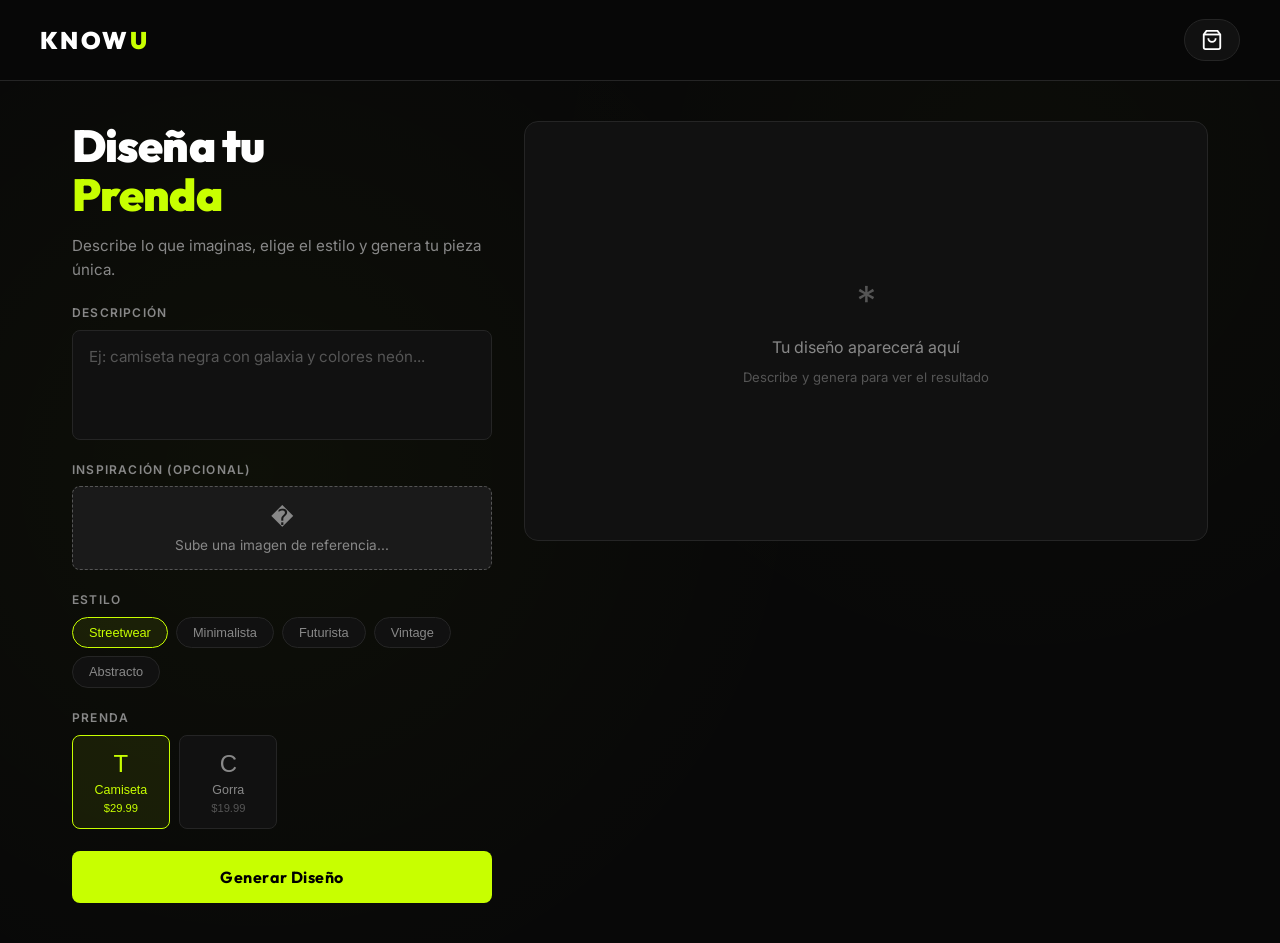
<file: index.html>
<!DOCTYPE html>
<html lang="es">
<head>
<meta charset="UTF-8">
<meta name="viewport" content="width=device-width, initial-scale=1.0">
<title>Know U — Crea tu Prenda</title>
<link rel="preconnect" href="https://fonts.googleapis.com">
<link href="https://fonts.googleapis.com/css2?family=Outfit:wght@300;400;600;700;900&family=Inter:wght@400;500&display=swap" rel="stylesheet">
<link rel="stylesheet" href="css/style.css">
</head>
<body>

<!-- NAV -->
<nav class="nav">
  <span class="nav-logo">KNOW<span class="accent">U</span></span>
  <a href="/cart" class="cart-btn" id="cartBtn">
    <svg width="22" height="22" fill="none" stroke="currentColor" stroke-width="2" viewBox="0 0 24 24">
      <path d="M6 2L3 6v14a2 2 0 002 2h14a2 2 0 002-2V6l-3-4z"/><line x1="3" y1="6" x2="21" y2="6"/>
      <path d="M16 10a4 4 0 01-8 0"/>
    </svg>
    <span class="cart-badge" id="cartBadge">0</span>
  </a>
</nav>

<!-- MAIN -->
<main class="creator-layout">

  <!-- LEFT: Controls -->
  <section class="panel-left">
    <h1 class="heading">Diseña tu<br><span class="accent">Prenda</span></h1>
    <p class="subheading">Describe lo que imaginas, elige el estilo y genera tu pieza única.</p>

    <div class="form-group">
      <label class="label">Descripción</label>
      <textarea id="descInput" class="textarea" placeholder="Ej: camiseta negra con galaxia y colores neón..." rows="4"></textarea>
    </div>

    <div class="form-group">
      <label class="label">Inspiración (Opcional)</label>
      <div class="file-upload" id="fileUploadWrapper">
        <input type="file" id="imageInput" accept="image/*" class="file-input">
        <div class="file-label" id="fileLabel">
          <span class="file-icon">�</span>
          <span id="fileText">Sube una imagen de referencia...</span>
        </div>
        <img id="imagePreview" class="hidden" alt="Inspiración">
        <button id="clearImageBtn" class="clear-btn hidden" title="Eliminar imagen">×</button>
      </div>
    </div>

    <div class="form-group">
      <label class="label">Estilo</label>
      <div class="style-pills" id="stylePills">
        <button class="pill active" data-style="streetwear">Streetwear</button>
        <button class="pill" data-style="minimalista">Minimalista</button>
        <button class="pill" data-style="futurista">Futurista</button>
        <button class="pill" data-style="vintage">Vintage</button>
        <button class="pill" data-style="abstracto">Abstracto</button>
      </div>
    </div>

    <div class="form-group">
      <label class="label">Prenda</label>
      <div class="garment-grid" id="garmentGrid">
        <button class="garment-btn active" data-garment="camiseta" data-price="29.99">
          <span class="garment-icon">T</span>
          <span>Camiseta</span>
          <span class="garment-price">$29.99</span>
        </button>
        <button class="garment-btn" data-garment="gorra" data-price="19.99">
          <span class="garment-icon">C</span>
          <span>Gorra</span>
          <span class="garment-price">$19.99</span>
        </button>
      </div>
    </div>

    <button class="generate-btn" id="generateBtn" onclick="generateDesign()">
      <span id="btnText">Generar Diseño</span>
      <div class="spinner hidden" id="spinner"></div>
    </button>

    <div class="status-msg hidden" id="statusMsg"></div>
  </section>

  <!-- RIGHT: Preview -->
  <section class="panel-right">
    <div class="preview-card" id="previewCard">
      <!-- Empty state -->
      <div class="preview-empty" id="previewEmpty">
        <div class="preview-icon">*</div>
        <p>Tu diseño aparecerá aquí</p>
        <span>Describe y genera para ver el resultado</span>
      </div>
      <!-- Generated image -->
      <img class="preview-img hidden" id="previewImg" alt="Diseño generado">
    </div>

    <!-- Add to Cart controls (hidden until image generated) -->
    <div class="cart-controls hidden" id="cartControls">
      <div class="price-row">
        <span class="price-label">Precio</span>
        <span class="price-value" id="displayPrice">$29.99</span>
      </div>
      <div class="size-row">
        <label class="label">Talla</label>
        <div class="size-btns">
          <button class="size-btn" data-size="XS">XS</button>
          <button class="size-btn active" data-size="S">S</button>
          <button class="size-btn" data-size="M">M</button>
          <button class="size-btn" data-size="L">L</button>
          <button class="size-btn" data-size="XL">XL</button>
        </div>
      </div>
      <button class="add-btn" id="addBtn" onclick="addToCart()">
        Agregar al Carrito
      </button>
      <p class="beta-note">* Beta — Diseño generado con IA exclusivo para ti</p>
    </div>
  </section>

</main>

<!-- TOAST -->
<div class="toast hidden" id="toast"></div>


<script src="js/cart.js"></script>
<script src="js/creator.js"></script>
</body>
</html>
</file>
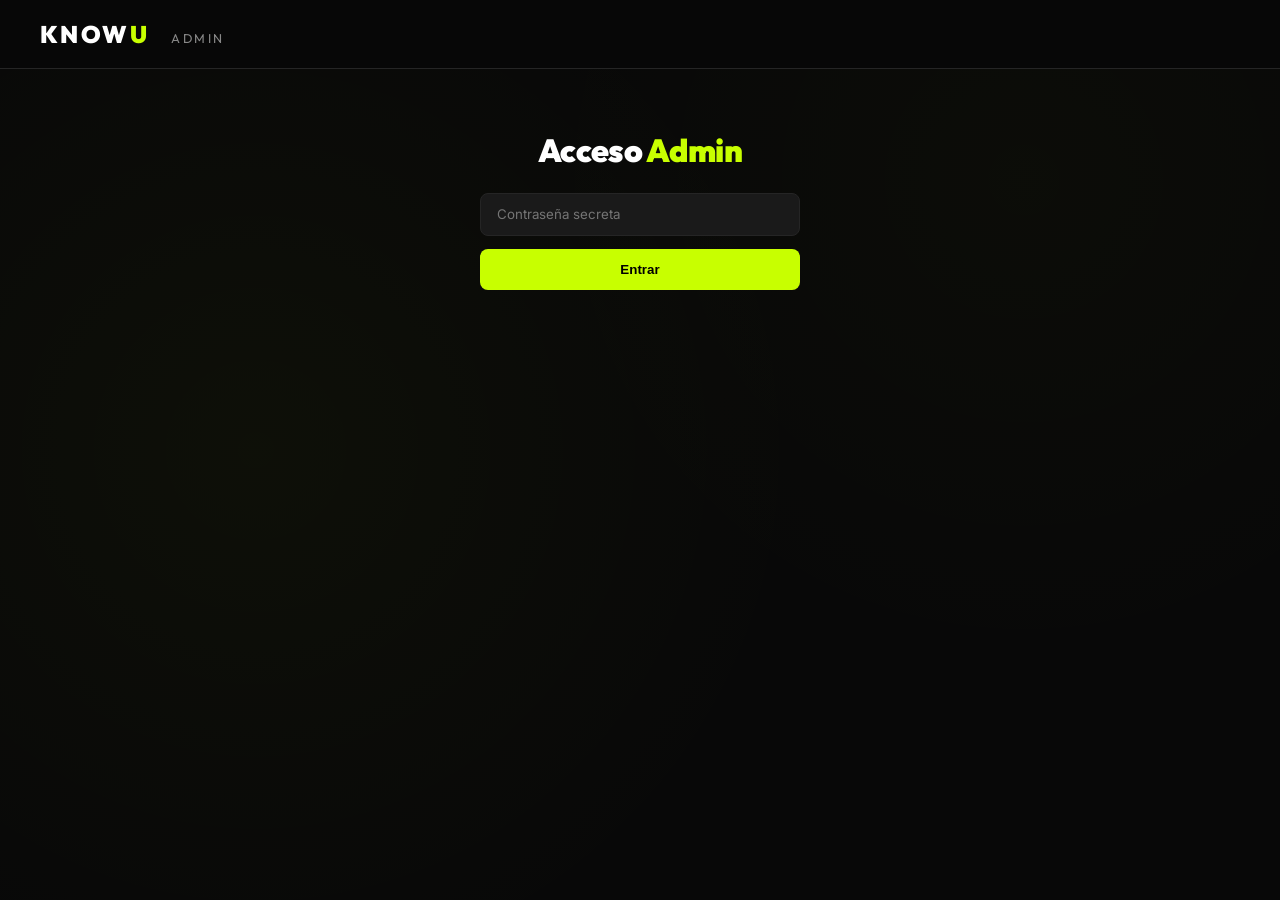
<file: admin.html>
<!DOCTYPE html>
<html lang="es">
<head>
<meta charset="UTF-8">
<meta name="viewport" content="width=device-width, initial-scale=1.0">
<title>Know U — Admin Panel</title>
<link rel="preconnect" href="https://fonts.googleapis.com">
<link href="https://fonts.googleapis.com/css2?family=Outfit:wght@300;400;600;700;900&family=Inter:wght@400;500&display=swap" rel="stylesheet">
<link rel="stylesheet" href="css/style.css">
</head>
<body>

<nav class="nav">
  <a href="/" class="nav-logo">KNOW<span class="accent">U</span> <span style="font-size: 0.8rem; font-weight: 400; color: var(--muted); margin-left: 1rem;">ADMIN</span></a>
</nav>

<main id="loginView" class="admin-login">
  <h2 class="heading" style="font-size: 2rem; margin-bottom: 1.5rem;">Acceso <span class="accent">Admin</span></h2>
  <div class="form-group">
    <input type="password" id="adminPass" class="input-text" placeholder="Contraseña secreta">
    <button class="btn-primary" style="width: 100%;" onclick="login()">Entrar</button>
  </div>
  <p id="loginError" class="status-msg error hidden"></p>
</main>

<main id="dashboardView" class="admin-container hidden">
  <div style="display: flex; justify-content: space-between; align-items: flex-end; margin-bottom: 1.5rem;">
    <h1 class="heading" style="font-size: 2.2rem;">Gestión de <span class="accent">Pedidos</span></h1>
    <button class="btn-secondary" onclick="fetchOrders()" style="padding: 0.5rem 1rem;">Actualizar</button>
  </div>

  <div class="table-wrapper">
    <table class="admin-table">
      <thead>
        <tr>
          <th>ID Pedido</th>
          <th>Fecha</th>
          <th>Cliente</th>
          <th>Artículos</th>
          <th>Total</th>
          <th>Estado</th>
        </tr>
      </thead>
      <tbody id="ordersBody">
        <!-- Generado dinámicamente -->
      </tbody>
    </table>
  </div>
  <div id="noOrdersMsg" class="hidden" style="text-align: center; padding: 3rem; color: var(--muted);">No hay pedidos registrados todavía.</div>
</main>

<script src="js/admin.js"></script>
</body>
</html>
</file>
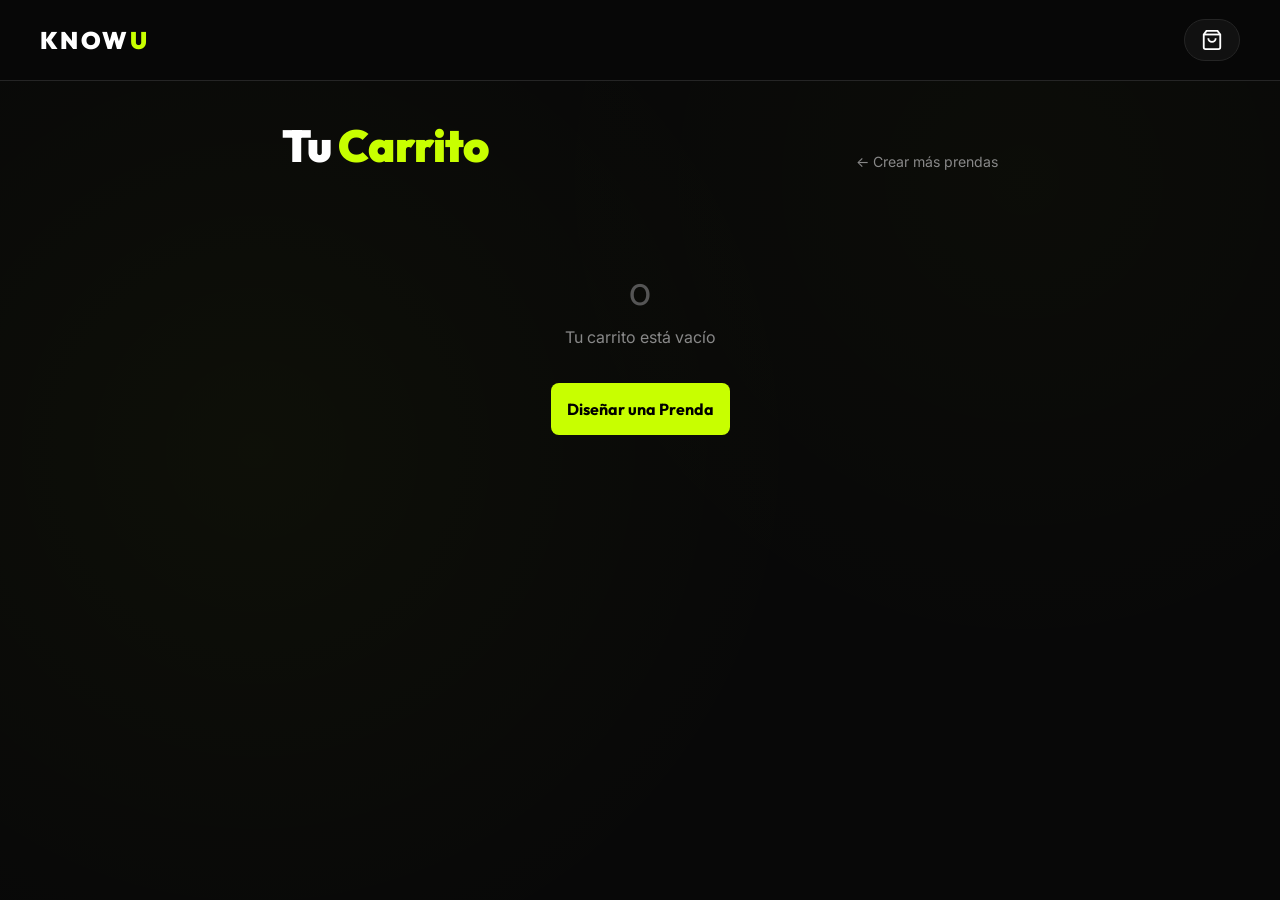
<file: cart.html>
<!DOCTYPE html>
<html lang="es">
<head>
<meta charset="UTF-8">
<meta name="viewport" content="width=device-width, initial-scale=1.0">
<title>Know U — Carrito</title>
<link rel="preconnect" href="https://fonts.googleapis.com">
<link href="https://fonts.googleapis.com/css2?family=Outfit:wght@300;400;600;700;900&family=Inter:wght@400;500&display=swap" rel="stylesheet">
<link rel="stylesheet" href="css/style.css">
</head>
<body>

<nav class="nav">
  <a href="/" class="nav-logo">KNOW<span class="accent">U</span></a>
  <a href="/cart" class="cart-btn" id="cartBtn">
    <svg width="22" height="22" fill="none" stroke="currentColor" stroke-width="2" viewBox="0 0 24 24">
      <path d="M6 2L3 6v14a2 2 0 002 2h14a2 2 0 002-2V6l-3-4z"/><line x1="3" y1="6" x2="21" y2="6"/>
      <path d="M16 10a4 4 0 01-8 0"/>
    </svg>
    <span class="cart-badge" id="cartBadge">0</span>
  </a>
</nav>

<main class="cart-page">
  <div class="cart-header">
    <h1 class="heading">Tu <span class="accent">Carrito</span></h1>
    <a href="/" class="back-link">← Crear más prendas</a>
  </div>

  <!-- Empty state -->
  <div class="cart-empty hidden" id="cartEmpty">
    <div class="preview-icon">o</div>
    <p>Tu carrito está vacío</p>
    <a href="/" class="add-btn" style="display:inline-block;text-decoration:none;margin-top:1.5rem;">Diseñar una Prenda</a>
  </div>

  <!-- Items list -->
  <div class="cart-items" id="cartItems"></div>

  <!-- Summary -->
  <div class="cart-summary hidden" id="cartSummary">
    <div class="summary-row">
      <span>Subtotal</span>
      <span id="summarySubtotal">$0.00</span>
    </div>
    <div class="summary-row">
      <span>Envío</span>
      <span class="accent">Calculado al finalizar</span>
    </div>
    <div class="summary-row total-row">
      <span>Total</span>
      <span id="summaryTotal">$0.00</span>
    </div>
    <button class="add-btn" onclick="checkout()">Finalizar Compra</button>
    <p class="beta-note" style="text-align:center;margin-top:1rem">✦ Beta — Simulación de Pedidos</p>
  </div>
</main>

<!-- CHECKOUT MODAL -->
<div class="modal-overlay hidden" id="checkoutModal">
  <div class="modal">
    <h2 class="modal-title">Completar Pedido</h2>
    <div class="form-group">
      <input type="text" id="custName" class="input-text" placeholder="Nombre completo" required>
      <input type="email" id="custEmail" class="input-text" placeholder="Correo electrónico" required>
      <input type="text" id="custAddress" class="input-text" placeholder="Dirección de envío" required>
    </div>
    <div class="modal-actions">
      <button class="btn-secondary" onclick="closeCheckout()">Cancelar</button>
      <button class="btn-primary" onclick="submitCheckout()" id="submitOrderBtn">Confirmar Pedido</button>
    </div>
  </div>
</div>

<div class="toast hidden" id="toast"></div>

<script src="js/cart.js"></script>
<script>renderCartPage();</script>
</body>
</html>
</file>
<file: css/style.css>
/* ── Know U Beta — Styles ─────────────────────────── */
@import url('https://fonts.googleapis.com/css2?family=Outfit:wght@300;400;600;700;900&family=Inter:wght@400;500&display=swap');

:root {
  --bg:          #080808;
  --surface:     #111111;
  --surface-2:   #1a1a1a;
  --border:      #252525;
  --accent:      #c8ff00;
  --accent-dim:  rgba(200,255,0,0.08);
  --text:        #ffffff;
  --muted:       #888888;
  --dim:         #555555;
  --error:       #ff5555;
  --radius:      14px;
  --radius-sm:   8px;
}

*, *::before, *::after { box-sizing: border-box; margin: 0; padding: 0; }

html { scroll-behavior: smooth; }

body {
  background: var(--bg);
  color: var(--text);
  font-family: 'Inter', sans-serif;
  min-height: 100vh;
  background-image:
    radial-gradient(circle at 20% 50%, rgba(200,255,0,0.03) 0%, transparent 50%),
    radial-gradient(circle at 80% 20%, rgba(200,255,0,0.02) 0%, transparent 40%);
}

/* ── NAV ──────────────────────────────────────────── */
.nav {
  position: sticky; top: 0; z-index: 100;
  display: flex; align-items: center; justify-content: space-between;
  padding: 1.2rem 2.5rem;
  background: rgba(8,8,8,0.85);
  backdrop-filter: blur(20px);
  border-bottom: 1px solid var(--border);
}

.nav-logo {
  font-family: 'Outfit', sans-serif;
  font-weight: 900; font-size: 1.5rem;
  letter-spacing: 0.1em; color: var(--text);
  text-decoration: none;
}

.accent { color: var(--accent); }

.cart-btn {
  position: relative; display: flex; align-items: center;
  gap: 0.5rem; background: var(--surface);
  border: 1px solid var(--border); border-radius: 50px;
  padding: 0.55rem 1rem; color: var(--text);
  text-decoration: none; cursor: pointer;
  transition: all 0.2s ease;
}
.cart-btn:hover { border-color: var(--accent); color: var(--accent); }

.cart-badge {
  background: var(--accent); color: #000;
  font-size: 0.7rem; font-weight: 700;
  border-radius: 50%; min-width: 18px; height: 18px;
  display: flex; align-items: center; justify-content: center;
}

/* ── CREATOR LAYOUT ───────────────────────────────── */
.creator-layout {
  display: grid; grid-template-columns: 420px 1fr;
  gap: 2rem; max-width: 1200px;
  margin: 0 auto; padding: 2.5rem 2rem;
  min-height: calc(100vh - 65px);
}

@media (max-width: 900px) {
  .creator-layout { grid-template-columns: 1fr; }
}

/* ── PANELS ───────────────────────────────────────── */
.panel-left {
  display: flex; flex-direction: column; gap: 1.4rem;
}

.panel-right {
  display: flex; flex-direction: column; gap: 1.5rem;
  position: sticky; top: 80px; height: fit-content;
}

/* ── TYPOGRAPHY ───────────────────────────────────── */
.heading {
  font-family: 'Outfit', sans-serif;
  font-size: 2.8rem; font-weight: 900;
  line-height: 1.1; letter-spacing: -0.02em;
}

.subheading {
  color: var(--muted); font-size: 0.95rem;
  line-height: 1.6; margin-top: -0.5rem;
}

.label {
  display: block; font-size: 0.75rem;
  font-weight: 600; letter-spacing: 0.1em;
  text-transform: uppercase; color: var(--muted);
  margin-bottom: 0.6rem;
}

/* ── FORM ─────────────────────────────────────────── */
.form-group { display: flex; flex-direction: column; }

.textarea {
  background: var(--surface); border: 1px solid var(--border);
  border-radius: var(--radius-sm); color: var(--text);
  font-family: 'Inter', sans-serif; font-size: 0.95rem;
  padding: 1rem; resize: none;
  transition: border-color 0.2s;
}
.textarea:focus { outline: none; border-color: var(--accent); }
.textarea::placeholder { color: var(--dim); }

/* ── FILE UPLOAD ──────────────────────────────────── */
.file-upload {
  position: relative; background: var(--surface-2);
  border: 1px dashed var(--dim); border-radius: var(--radius-sm);
  display: flex; align-items: center; justify-content: center;
  padding: 1rem; cursor: pointer; transition: all 0.2s;
  min-height: 80px; overflow: hidden;
}
.file-upload:hover { border-color: var(--accent); background: var(--surface); }
.file-upload.has-file { border-style: solid; border-color: var(--border); padding: 0; }
.file-input {
  position: absolute; inset: 0; width: 100%; height: 100%;
  opacity: 0; cursor: pointer; z-index: 2;
}
.file-upload.has-file .file-input { display: none; }
.file-label {
  display: flex; flex-direction: column; align-items: center; gap: 0.4rem;
  color: var(--muted); font-size: 0.85rem; pointer-events: none;
}
.file-icon { font-size: 1.4rem; }
#imagePreview {
  width: 100%; height: 120px; object-fit: cover; display: block;
}
.clear-btn {
  position: absolute; top: 0.5rem; right: 0.5rem; z-index: 3;
  background: rgba(0,0,0,0.6); color: white; border: none;
  border-radius: 50%; width: 24px; height: 24px; font-size: 1rem;
  display: flex; align-items: center; justify-content: center;
  cursor: pointer; backdrop-filter: blur(4px); transition: background 0.2s;
}
.clear-btn:hover { background: var(--error); }

/* ── STYLE PILLS ──────────────────────────────────── */
.style-pills { display: flex; flex-wrap: wrap; gap: 0.5rem; }

.pill {
  background: var(--surface); border: 1px solid var(--border);
  border-radius: 50px; color: var(--muted);
  font-size: 0.8rem; font-weight: 500;
  padding: 0.45rem 1rem; cursor: pointer;
  transition: all 0.2s;
}
.pill:hover { border-color: var(--accent); color: var(--text); }
.pill.active {
  background: var(--accent-dim); border-color: var(--accent);
  color: var(--accent);
}

/* ── GARMENT GRID ─────────────────────────────────── */
.garment-grid {
  display: grid; grid-template-columns: repeat(4, 1fr); gap: 0.6rem;
}

.garment-btn {
  background: var(--surface); border: 1px solid var(--border);
  border-radius: var(--radius-sm); color: var(--muted);
  display: flex; flex-direction: column; align-items: center;
  gap: 0.3rem; padding: 0.9rem 0.5rem;
  cursor: pointer; font-size: 0.78rem; transition: all 0.2s;
}
.garment-btn:hover { border-color: var(--accent); color: var(--text); }
.garment-btn.active {
  background: var(--accent-dim); border-color: var(--accent);
  color: var(--accent);
}
.garment-icon { font-size: 1.5rem; }
.garment-price { color: var(--dim); font-size: 0.7rem; }
.garment-btn.active .garment-price { color: var(--accent); }

/* ── GENERATE BUTTON ──────────────────────────────── */
.generate-btn {
  background: var(--accent); color: #000;
  border: none; border-radius: var(--radius-sm);
  font-family: 'Outfit', sans-serif;
  font-size: 1rem; font-weight: 700;
  padding: 1rem; cursor: pointer;
  display: flex; align-items: center; justify-content: center;
  gap: 0.75rem; transition: all 0.2s;
  letter-spacing: 0.03em;
}
.generate-btn:hover { background: #d8ff20; transform: translateY(-1px); }
.generate-btn:disabled { background: var(--surface-2); color: var(--muted); cursor: not-allowed; transform: none; }

.spinner {
  width: 18px; height: 18px; border: 2px solid rgba(0,0,0,0.3);
  border-top-color: #000; border-radius: 50%;
  animation: spin 0.7s linear infinite;
}
@keyframes spin { to { transform: rotate(360deg); } }

.status-msg {
  font-size: 0.82rem; color: var(--muted);
  text-align: center; padding: 0.5rem;
}
.status-msg.error { color: var(--error); }

/* ── PREVIEW CARD ─────────────────────────────────── */
.preview-card {
  background: var(--surface); border: 1px solid var(--border);
  border-radius: var(--radius); overflow: hidden;
  min-height: 420px; position: relative;
  display: flex; align-items: center; justify-content: center;
  transition: border-color 0.3s;
}
.preview-card.has-image { border-color: var(--accent); }

.preview-empty {
  display: flex; flex-direction: column;
  align-items: center; gap: 0.75rem;
  color: var(--dim); text-align: center; padding: 2rem;
}
.preview-empty p { font-size: 1rem; color: var(--muted); }
.preview-empty span { font-size: 0.82rem; }
.preview-icon { font-size: 2.5rem; color: var(--dim); }

.preview-img {
  width: 100%; height: auto; display: block;
  animation: fadeIn 0.5s ease;
}
@keyframes fadeIn { from { opacity: 0; transform: scale(0.97); } to { opacity: 1; transform: scale(1); } }

/* ── CART CONTROLS ────────────────────────────────── */
.cart-controls {
  background: var(--surface); border: 1px solid var(--border);
  border-radius: var(--radius); padding: 1.5rem;
  display: flex; flex-direction: column; gap: 1.2rem;
}

.price-row {
  display: flex; justify-content: space-between; align-items: center;
}
.price-label { color: var(--muted); font-size: 0.85rem; }
.price-value {
  font-family: 'Outfit', sans-serif;
  font-size: 1.8rem; font-weight: 700; color: var(--accent);
}

.size-row { display: flex; flex-direction: column; gap: 0.6rem; }
.size-btns { display: flex; gap: 0.5rem; }

.size-btn {
  background: var(--surface-2); border: 1px solid var(--border);
  border-radius: var(--radius-sm); color: var(--muted);
  width: 44px; height: 44px; cursor: pointer;
  font-size: 0.82rem; font-weight: 600; transition: all 0.2s;
}
.size-btn:hover { border-color: var(--accent); color: var(--text); }
.size-btn.active {
  background: var(--accent-dim); border-color: var(--accent);
  color: var(--accent);
}

.add-btn {
  background: var(--accent); color: #000;
  border: none; border-radius: var(--radius-sm);
  font-family: 'Outfit', sans-serif;
  font-size: 1rem; font-weight: 700;
  padding: 1rem; cursor: pointer;
  transition: all 0.2s; text-align: center;
}
.add-btn:hover { background: #d8ff20; transform: translateY(-1px); }
.add-btn:active { transform: translateY(0); }

.beta-note { font-size: 0.75rem; color: var(--dim); text-align: center; }

/* ── TOAST ────────────────────────────────────────── */
.toast {
  position: fixed; bottom: 2rem; right: 2rem; z-index: 999;
  background: var(--surface-2); border: 1px solid var(--border);
  border-radius: var(--radius-sm); padding: 0.9rem 1.4rem;
  font-size: 0.88rem; color: var(--text);
  box-shadow: 0 8px 30px rgba(0,0,0,0.5);
  animation: slideUp 0.3s ease;
}
.toast.success { border-color: var(--accent); }
.toast.error   { border-color: var(--error); color: var(--error); }
@keyframes slideUp { from { opacity:0; transform:translateY(10px); } to { opacity:1; transform:translateY(0); } }

/* ── CART PAGE ────────────────────────────────────── */
.cart-page {
  max-width: 780px; margin: 0 auto; padding: 2.5rem 2rem;
  display: flex; flex-direction: column; gap: 2rem;
}

.cart-header { display: flex; justify-content: space-between; align-items: flex-end; }
.back-link { color: var(--muted); font-size: 0.88rem; text-decoration: none; transition: color 0.2s; }
.back-link:hover { color: var(--accent); }

.cart-empty { text-align: center; padding: 4rem 2rem; display: flex; flex-direction: column; align-items: center; gap: 0.75rem; color: var(--muted); }

.cart-items { display: flex; flex-direction: column; gap: 1rem; }

.cart-item {
  background: var(--surface); border: 1px solid var(--border);
  border-radius: var(--radius); padding: 1.2rem;
  display: grid; grid-template-columns: 100px 1fr auto;
  gap: 1.2rem; align-items: center;
}
.cart-item img { width: 100px; height: 100px; object-fit: cover; border-radius: var(--radius-sm); }

.item-info { display: flex; flex-direction: column; gap: 0.35rem; }
.item-name {
  font-family: 'Outfit', sans-serif; font-weight: 600; font-size: 1rem;
}
.item-meta { color: var(--muted); font-size: 0.82rem; }
.item-price { font-weight: 600; color: var(--accent); font-size: 0.95rem; }

.item-actions { display: flex; flex-direction: column; align-items: flex-end; gap: 0.75rem; }

.qty-ctrl { display: flex; align-items: center; gap: 0.5rem; }
.qty-btn {
  background: var(--surface-2); border: 1px solid var(--border);
  border-radius: 6px; color: var(--text); width: 30px; height: 30px;
  cursor: pointer; font-size: 1rem; transition: all 0.2s;
}
.qty-btn:hover { border-color: var(--accent); color: var(--accent); }
.qty-num { min-width: 24px; text-align: center; font-weight: 600; }

.remove-btn {
  background: none; border: none; color: var(--dim);
  cursor: pointer; font-size: 0.78rem; transition: color 0.2s;
}
.remove-btn:hover { color: var(--error); }

.cart-summary {
  background: var(--surface); border: 1px solid var(--border);
  border-radius: var(--radius); padding: 1.5rem;
  display: flex; flex-direction: column; gap: 1rem;
}
.summary-row { display: flex; justify-content: space-between; color: var(--muted); font-size: 0.9rem; }
.total-row { color: var(--text); font-size: 1.1rem; font-weight: 700; padding-top: 1rem; border-top: 1px solid var(--border); }

/* ── MODALS / CHECKOUT ────────────────────────────── */
.modal-overlay {
  position: fixed; inset: 0; background: rgba(0,0,0,0.8);
  backdrop-filter: blur(4px); z-index: 1000;
  display: flex; align-items: center; justify-content: center;
}
.modal {
  background: var(--surface); border: 1px solid var(--border);
  border-radius: var(--radius); padding: 2rem; width: 90%; max-width: 420px;
  display: flex; flex-direction: column; gap: 1.5rem;
}
.modal-title { font-family: 'Outfit', sans-serif; font-size: 1.5rem; font-weight: 700; }
.input-text {
  width: 100%; background: var(--surface-2); border: 1px solid var(--border);
  color: var(--text); padding: 0.8rem 1rem; border-radius: var(--radius-sm);
  font-family: 'Inter', sans-serif; margin-bottom: 0.8rem;
}
.input-text:focus { outline: none; border-color: var(--accent); }
.modal-actions { display: flex; gap: 1rem; margin-top: 0.5rem; }
.btn-secondary {
  flex: 1; background: transparent; border: 1px solid var(--border);
  color: var(--text); padding: 0.8rem; border-radius: var(--radius-sm);
  cursor: pointer; font-weight: 600;
}
.btn-secondary:hover { background: var(--surface-2); }
.btn-primary {
  flex: 2; background: var(--accent); color: #000; border: none;
  padding: 0.8rem; border-radius: var(--radius-sm);
  cursor: pointer; font-weight: 700;
}
.btn-primary:hover { background: #d8ff20; }

/* ── ADMIN PANEL ──────────────────────────────────── */
.admin-login { max-width: 320px; margin: 4rem auto; text-align: center; }
.admin-container { max-width: 1000px; margin: 2rem auto; padding: 0 2rem; }
.table-wrapper { overflow-x: auto; background: var(--surface); border-radius: var(--radius); border: 1px solid var(--border); }
.admin-table { width: 100%; border-collapse: collapse; text-align: left; }
.admin-table th, .admin-table td { padding: 1rem; border-bottom: 1px solid var(--border); }
.admin-table th { color: var(--muted); font-size: 0.85rem; font-weight: 600; text-transform: uppercase; letter-spacing: 0.05em; }
.admin-table tr:last-child td { border-bottom: none; }
.status-badge { display: inline-block; padding: 0.3rem 0.6rem; border-radius: 50px; font-size: 0.75rem; font-weight: 600; background: var(--surface-2); }
.status-badge.Pendiente { color: #f39c12; background: rgba(243, 156, 18, 0.1); }
.status-badge.Enviado { color: var(--accent); background: var(--accent-dim); }

/* Utils */
.hidden { display: none !important; }
</file>
